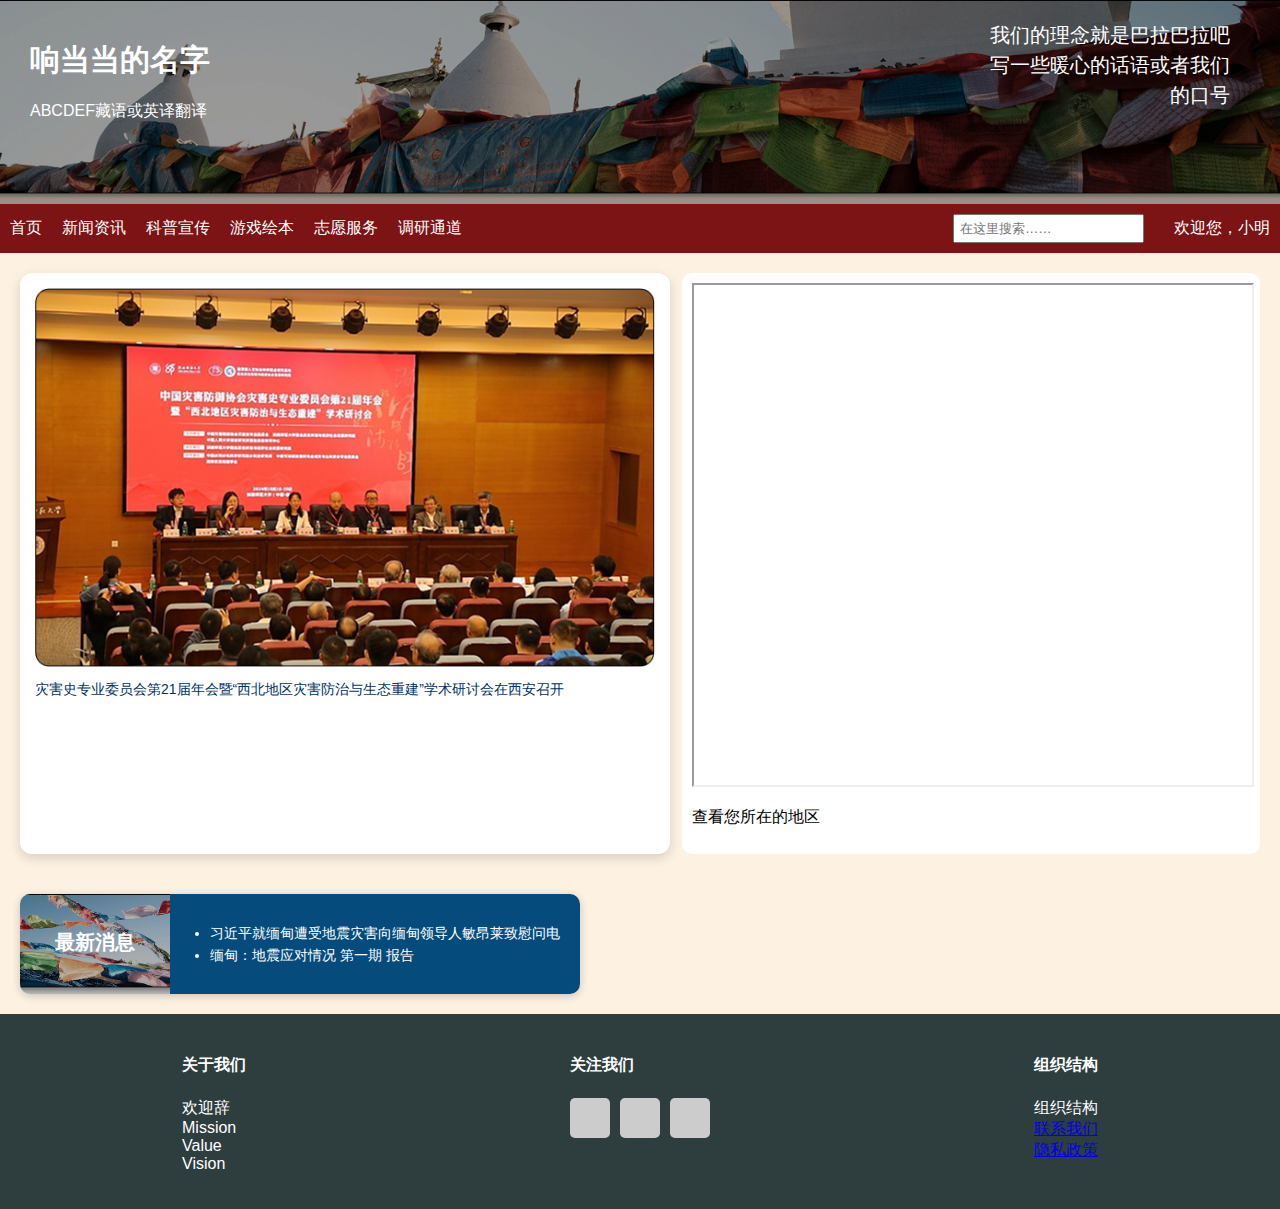
<file: index.html>
<!DOCTYPE html>
<html lang="zh">
<head>
  <meta charset="UTF-8">
  <title>响当当的网站</title>
  <link rel="stylesheet" href="css/style.css">
  <script defer src="js/main.js"></script>
</head>
<body>
  <header class="header">
    <div class="banner">
      <img src="assets/banner.png" alt="banner">
      <div class="banner-text">
        <h1>响当当的名字</h1>
        <p>ABCDEF藏语或英译翻译</p>
      </div>
      <div class="slogan">我们的理念就是巴拉巴拉吧<br>写一些暖心的话语或者我们的口号</div>
    </div>
    <nav class="navbar">
      <a href="index.html">首页</a>
      <a href="news.html">新闻资讯</a>
      <a href="science.html">科普宣传</a>
      <a href="#">游戏绘本</a>
      <a href="#">志愿服务</a>
      <a href="#">调研通道</a>
      <input type="text" placeholder="在这里搜索……" />
      <span class="user">欢迎您，小明</span>
    </nav>
  </header>

  <main>
    <section class="content">
      <div class="slider">
        <img src="assets/news.png" alt="新闻图">
        <p>灾害史专业委员会第21届年会暨“西北地区灾害防治与生态重建”学术研讨会在西安召开</p>
      </div>
      <div class="map-box">
        <iframe src="https://www.google.com/maps/embed?..." width="100%" height="500"></iframe>
        <p>查看您所在的地区</p>
      </div>
    </section>

    <section class="news-bar">
      <div class="news-left">
        <img src="assets/news-bg.png" alt="最新消息背景图" />
        <h3>最新消息</h3>
      </div>
      <div class="news-right">
        <ul>
          <li>习近平就缅甸遭受地震灾害向缅甸领导人敏昂莱致慰问电</li>
          <li>缅甸：地震应对情况 第一期 报告</li>
        </ul>
      </div>
    </section>
    

  <footer>
    <div class="footer-col">
      <h4>关于我们</h4>
      <ul>
        <li>欢迎辞</li>
        <li>Mission</li>
        <li>Value</li>
        <li>Vision</li>
      </ul>
    </div>
    <div class="footer-col">
      <h4>关注我们</h4>
      <div class="icons">
        <div class="icon"></div>
        <div class="icon"></div>
        <div class="icon"></div>
      </div>
    </div>
    <div class="footer-col">
      <h4>组织结构</h4>
      <ul>
        <li>组织结构</li>
        <li><a href="#">联系我们</a></li>
        <li><a href="#">隐私政策</a></li>
      </ul>
    </div>
  </footer>
</body>
</html>
</file>
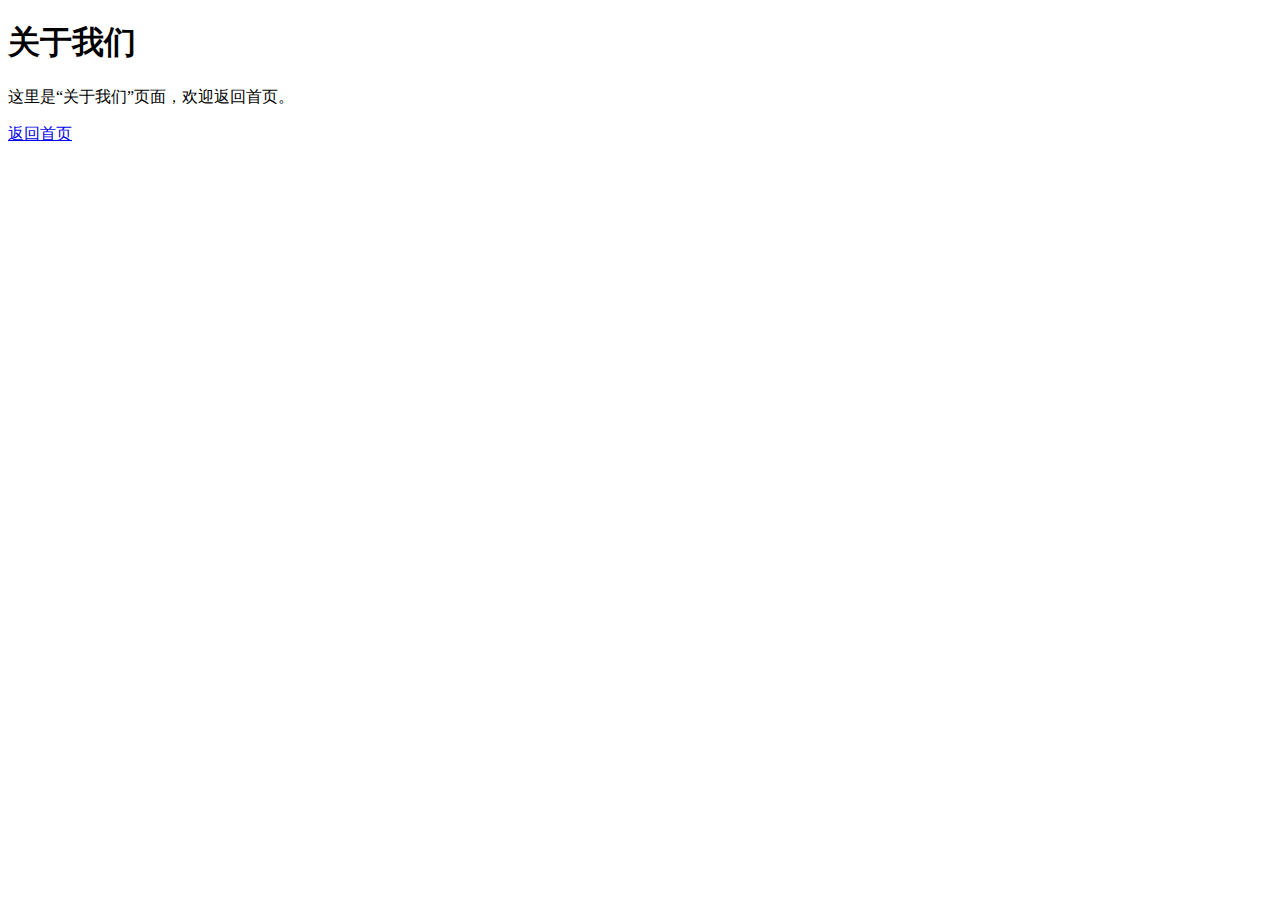
<file: about.html>
<!DOCTYPE html>
<html lang="zh">
<head>
  <meta charset="UTF-8">
  <title>关于我们</title>
</head>
<body>
  <h1>关于我们</h1>
  <p>这里是“关于我们”页面，欢迎返回首页。</p>
  <a href="index.html">返回首页</a>
</body>
</html>
</file>
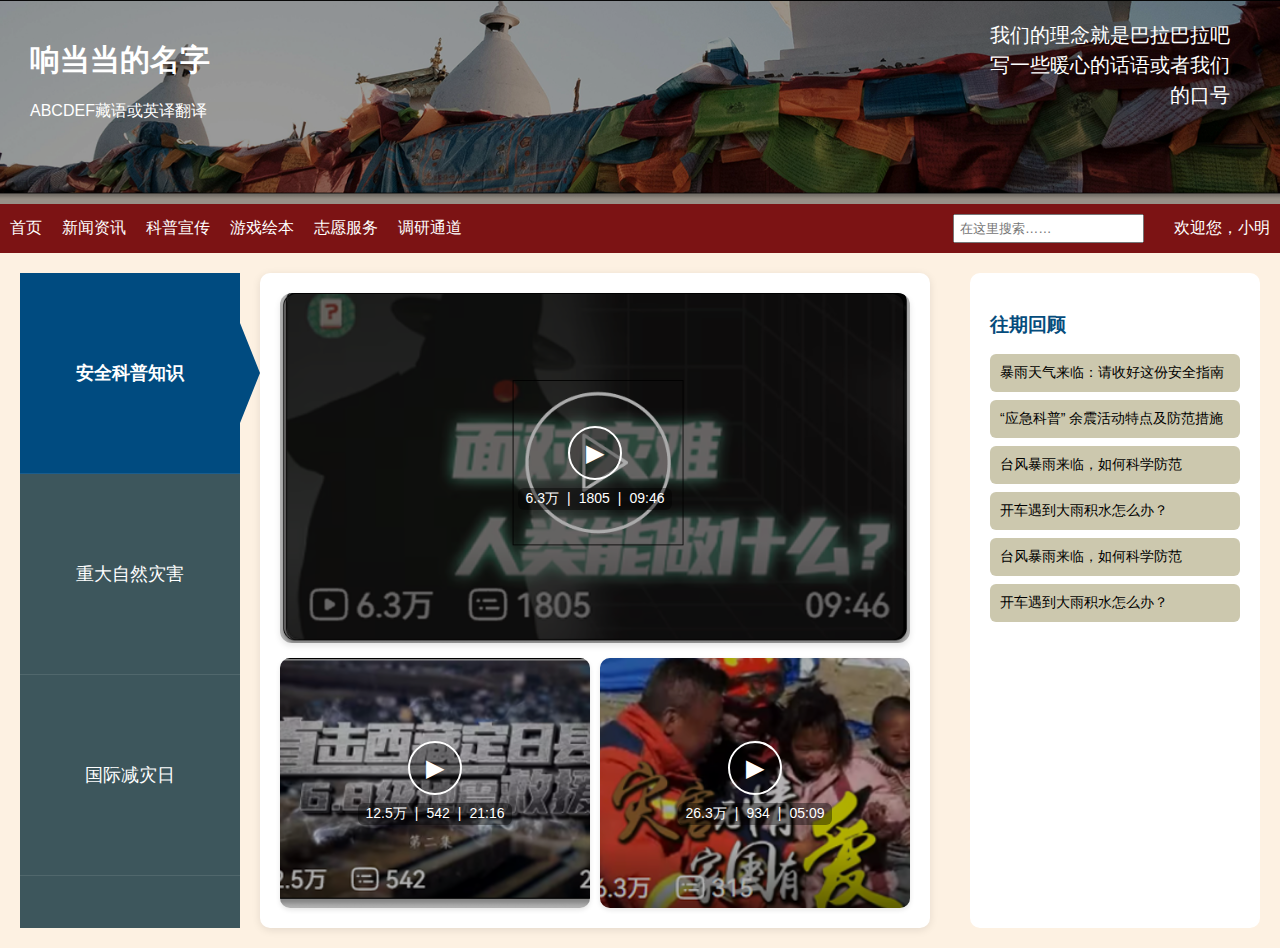
<file: science.html>
<!DOCTYPE html>
<html lang="zh">
<head>
  <meta charset="UTF-8">
  <title>科普宣传 - 响当当的网站</title>
  <link rel="stylesheet" href="css/style.css">
  <link rel="stylesheet" href="css/science.css">
</head>
<body>
  <header class="header">
    <div class="banner">
      <img src="assets/banner.png" alt="banner">
      <div class="banner-text">
        <h1>响当当的名字</h1>
        <p>ABCDEF藏语或英译翻译</p>
      </div>
      <div class="slogan">我们的理念就是巴拉巴拉吧<br>写一些暖心的话语或者我们的口号</div>
    </div>
    <nav class="navbar">
      <a href="index.html">首页</a>
      <a href="news.html">新闻资讯</a>
      <a href="science.html">科普宣传</a>
      <a href="#">游戏绘本</a>
      <a href="#">志愿服务</a>
      <a href="#">调研通道</a>
      <input type="text" placeholder="在这里搜索……" />
      <span class="user">欢迎您，小明</span>
    </nav>
  </header>

  <main class="science-page">
    <aside class="sidebar">
      <div class="sidebar-item active">安全科普知识</div>
      <div class="sidebar-item">重大自然灾害</div>
      <div class="sidebar-item">国际减灾日</div>
    </aside>

    <section class="main-videos">
      <div class="main-video-card">
        <img src="assets/main-video.png" alt="主视频">
        <div class="video-overlay">
          <div class="play-btn">▶</div>
          <div class="video-info">
            <span>6.3万</span> | <span>1805</span> | <span>09:46</span>
          </div>
        </div>
      </div>

      <div class="sub-videos">
        <div class="video-card">
          <img src="assets/video1.png" alt="视频1">
          <div class="video-overlay small">
            <div class="play-btn">▶</div>
            <div class="video-info">
              <span>12.5万</span> | <span>542</span> | <span>21:16</span>
            </div>
          </div>
        </div>
        <div class="video-card">
          <img src="assets/video2.png" alt="视频2">
          <div class="video-overlay small">
            <div class="play-btn">▶</div>
            <div class="video-info">
              <span>26.3万</span> | <span>934</span> | <span>05:09</span>
            </div>
          </div>
        </div>
      </div>
    </section>

    <aside class="history-section">
      <h3>往期回顾</h3>
      <ul class="history-list">
        <li>暴雨天气来临：请收好这份安全指南</li>
        <li>“应急科普” 余震活动特点及防范措施</li>
        <li>台风暴雨来临，如何科学防范</li>
        <li>开车遇到大雨积水怎么办？</li>
        <li>台风暴雨来临，如何科学防范</li>
        <li>开车遇到大雨积水怎么办？</li>
      </ul>
    </aside>
  </main>
</body>
</html>
</file>
<file: css/style.css>
body {
    margin: 0;
    font-family: "Arial", sans-serif;
    background-color: #fdf1e2;
  }
  
  .header .banner {
    position: relative;
    overflow: hidden; /* 避免伪元素超出范围 */
  }
  
  .header .banner img {
    width: 100%;
    height: 200px;
    object-fit: cover;
  }
  .header .banner::after {
    content: "";
    position: absolute;
    top: 0;
    left: 0;
    width: 100%;
    height: 100%;
    background: rgba(0, 0, 0, 0.4); /* 半透明黑色 */
    z-index: 1;
  }
  .banner-text {
    position: absolute;
    top: 20px;
    left: 30px;
    color: white;
    z-index: 2;  /* 高于蒙版 */
  }
  
  .banner-text h1 {
    font-size: 30px;
    /* margin: 0; */
  }
  
  .slogan {
    position: absolute;
    top: 20px;
    right: 50px;
    color: white;
    text-align: right;
    font-size: 20px;
    line-height: 1.5;
    max-width: 250px;
    z-index: 2;  /* 高于蒙版 */
  }
  
  .navbar {
    background-color: #7c1314;
    display: flex;
    align-items: center;
    padding: 10px;
    color: white;
    gap: 20px;
    padding: 10px;
  }
  
  .navbar a {
    color: white;
    text-decoration: none;
  }
  
  .navbar input {
    margin-left: auto;
    padding: 5px;
  }
  
  .navbar .user {
    margin-left: 10px;
  }
  
  .content {
    display: flex;
    justify-content: space-between;
    padding: 20px;
  }
  
  .slider {
    width: 50%;
    background: white;
    border-radius: 12px;
    box-shadow: 0 4px 12px rgba(0, 0, 0, 0.15);
    padding: 15px;
  }
  
  .slider img {
    width: 100%;
    border-radius: 10px;
  }

  .slider p {
    font-size: 14px;
    color: #003366;
    margin-top: 10px;
  }
  .map-box {
    width: 45%;
    background: white;
    border-radius: 10px;
    padding: 10px;
  }
  
  /* .news-bar {
  display: flex;
  align-items: center;
  background: url("zang-web/assets/news-bg.png") no-repeat left center;
  background-size: cover;
  border-radius: 10px;
  padding: 20px;
  margin-top: 20px;
  color: white;
  }
  .news-bar h3 {
    font-size: 20px;
    margin: 0 20px 0 0;
    font-weight: bold;
  }
  
  .news-bar ul {
    margin: 0;
    padding-left: 0;
    list-style-type: disc;
    background-color: rgba(0, 45, 85, 0.9);
    padding: 10px 20px;
    border-radius: 8px;
  }
  
  .news-bar li {
    margin: 5px 0;
  } */
  .news-bar {
    display: flex;
    border-radius: 10px;
    overflow: hidden;
    box-shadow: 0 2px 8px rgba(0, 0, 0, 0.2);
    margin: 20px;
    width: fit-content;
    background-color: #fff;
  }
  
  .news-left {
    position: relative;
    width: 150px;
    height: 100px;
    flex-shrink: 0;
    overflow: hidden; /* 防止溢出 */
  }
  /* ✅ 加入蒙版 */
  .news-left::after {
    content: "";
    position: absolute;
    inset: 0; /* 等同于 top/left/right/bottom: 0 */
    background: rgba(0, 0, 0, 0.3); /* 半透明黑色 */
    z-index: 1;
  }
  .news-left img {
    width: 100%;
    height: 100%;
    object-fit: cover;
  }
  
  .news-left h3 {
    position: absolute;
    left: 35px;
    bottom: 38px;
    color: white;
    font-size: 20px;
    margin: 0;
    font-weight: bold;
    z-index: 2;
  }
  
  .news-right {
    background-color: #054c7c;
    color: white;
    padding: 10px 20px;
    display: flex;
    flex-direction: column;
    justify-content: center;
  }
  
  .news-right ul {
    list-style: disc;
    margin: 0;
    padding-left: 20px;
    font-size: 14px;
    line-height: 1.6;
  }
  
  footer {
    display: flex;
    justify-content: space-around;
    background-color: #2e3d3e;
    color: white;
    padding: 20px;
  }
  
  .footer-col ul {
    list-style: none;
    padding: 0;
  }
  
  .footer-col .icons {
    display: flex;
    gap: 10px;
  }
  
  .footer-col .icon {
    width: 40px;
    height: 40px;
    background: #ccc;
    border-radius: 5px;
  }
</file>
<file: css/science.css>
/* 科普宣传页专用样式 */

.science-page {
    display: flex;
    padding: 20px;
    background-color: #fdf1e2;
  }
  
  .sidebar {
    width: 220px; /* ✅ 更宽一点，视觉比例一致 */
    display: flex;
    flex-direction: column;
    margin-right: 20px;
    background-color: #3d565c; /* ✅ 整体底色保持一致 */
    padding: 0;
  }
  
  .sidebar-item {
    position: relative;
    height: 200px;
    background-color: #3d565c;
    color: white;
    font-size: 18px;
    font-weight: normal;
    display: flex;                    /* ✅ 使用 Flex 居中 */
    align-items: center;             /* ✅ 垂直居中 */
    justify-content: center;         /* ✅ 水平居中 */
    cursor: pointer;
    border-bottom: 1px solid rgba(255, 255, 255, 0.1);
  }
  
  .sidebar-item.active {
    background-color: #004b80;
    font-weight: bold;
  }
  
  /* ✅ 右侧箭头仍然居中 */
  .sidebar-item.active::after {
    content: '';
    position: absolute;
    top: 50%;
    right: -20px;
    transform: translateY(-50%);
    border-top: 50px solid transparent;
    border-bottom: 50px solid transparent;
    border-left: 20px solid #004b80;
  }
  

  
  
  .main-videos {
    flex: 1;
    background: white;
    padding: 20px;
    border-radius: 10px;
    box-shadow: 0 2px 8px rgba(0, 0, 0, 0.1);
    margin-right: 20px;
    display: flex;
    flex-direction: column;
    gap: 15px;
  }
  
  /* 主视频卡片 */
  .main-video-card {
    position: relative;
    width: 100%;
    height: 350px;
    border-radius: 12px;
    overflow: hidden;
    box-shadow: 0 3px 6px rgba(0,0,0,0.1);
  }
  
  .main-video-card img {
    width: 100%;
    height: 100%;
    object-fit: cover;
  }
  
  /* 小视频卡片 */
  .sub-videos {
    display: flex;
    gap: 10px;
    justify-content: space-between;
  }
  
  .video-card {
    position: relative;
    flex: 1;
    width: 90%;
    height: 250px;
    border-radius: 10px;
    overflow: hidden;
    box-shadow: 0 2px 5px rgba(0,0,0,0.1);
  }
  
  .video-card img {
    width: 100%;
    height: 100%;
    object-fit: cover;
  }
  
  /* 视频遮罩 */
  .video-overlay {
    position: absolute;
    inset: 0;
    background: rgba(0, 0, 0, 0.3);
    display: flex;
    flex-direction: column;
    align-items: center;
    justify-content: center;
    color: white;
  }
  
  /* 播放按钮样式（统一大小） */
  .play-btn {
    width: 50px;
    height: 50px;
    border: 2px solid white;
    border-radius: 50%;
    font-size: 24px;
    display: flex;
    align-items: center;
    justify-content: center;
    margin-bottom: 8px;
    background-color: rgba(0, 0, 0, 0.3);
  }
  
  /* 视频信息栏，放在按钮下方水平排列 */
  .video-info {
    display: flex;
    gap: 8px;
    font-size: 14px;
    background-color: rgba(0, 0, 0, 0.4);
    padding: 2px 8px;
    border-radius: 6px;
  }
  
  
  
  .history-section {
    width: 250px;
    background-color: white;
    padding: 20px;
    margin-left: 20px;
    border-radius: 10px;
  }
  
  .history-section h3 {
    color: #054c7c;
    margin-bottom: 10px;
  }
  
  .history-list {
    list-style: none;
    padding: 0;
  }
  
  .history-list li {
    background-color: #ccc8ae;
    margin: 8px 0;
    padding: 10px;
    border-radius: 6px;
    font-size: 14px;
    cursor: pointer;
  }
</file>
